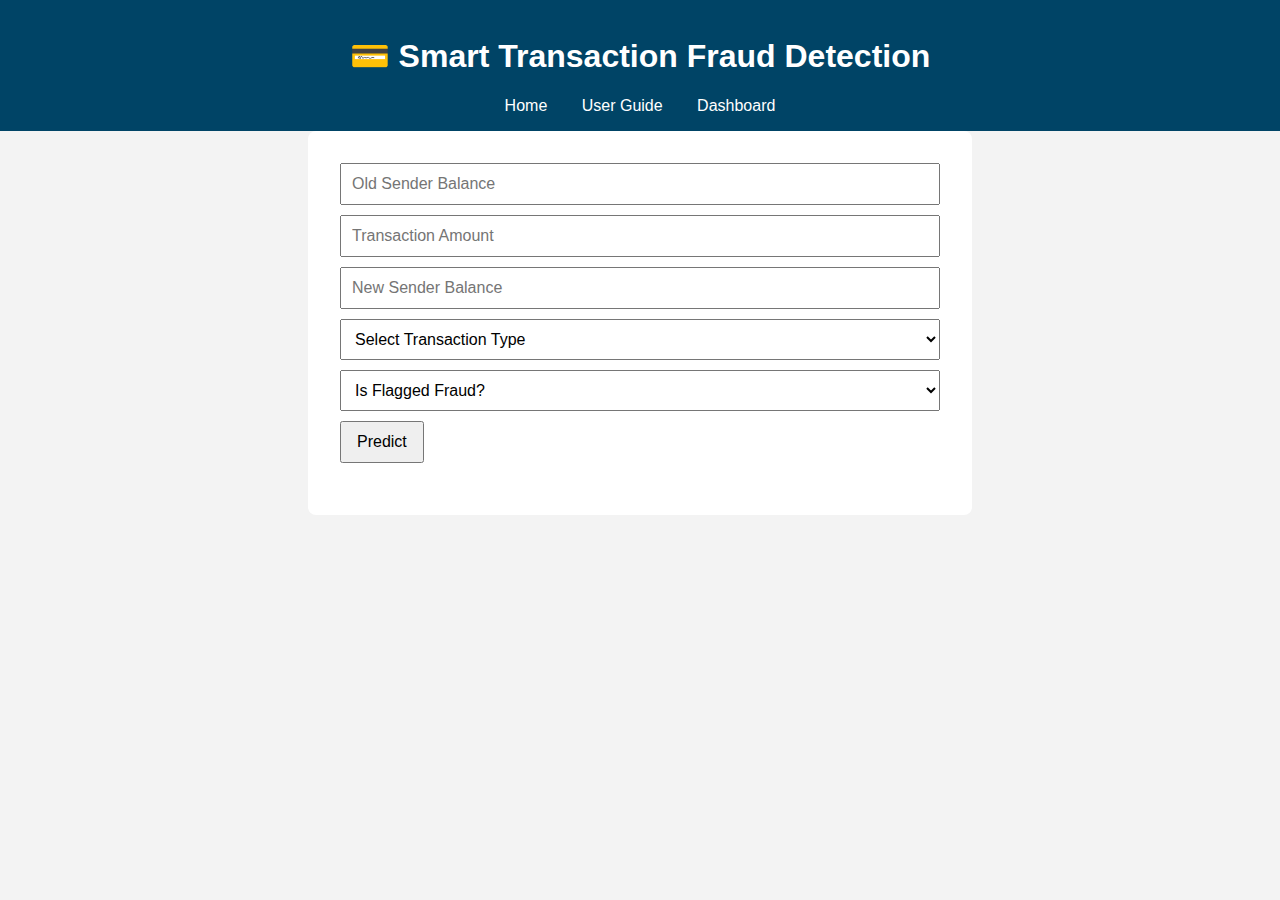
<file: index.html>
<!DOCTYPE html>
<html lang="en">
<head>
  <meta charset="UTF-8" />
  <meta name="viewport" content="width=device-width, initial-scale=1.0"/>
  <title>Fraud Detector</title>
  <link rel="stylesheet" href="style.css">
  <script src="script.js" defer></script>

</head>
<body>
  <header>
    <h1>💳 Smart Transaction Fraud Detection</h1>
    <nav>
      <a href="/">Home</a>
      <a href="/guide">User Guide</a>
      <a href="/dashboard">Dashboard</a>
    </nav>
  </header>

  <main>
    <form id="predict-form">
      <div id="input-grid">
        <input type="number" placeholder="Old Sender Balance" title="Amount of money transferred" class="input-field" />
        <input type="number" placeholder="Transaction Amount" title="Balance of sender before transaction" class="input-field" />
        <input type="number" placeholder="New Sender Balance" title="Balance of sender after transaction" class="input-field" />
        <select class="input-field" title="Transaction Type: 0=TRANSFER, 1=CASH_OUT">
          <option value="">Select Transaction Type</option>
          <option value="0">TRANSFER</option>
          <option value="1">CASH_OUT</option>
        </select>
        <select class="input-field" title="Flag if amount is suspicious (1=yes, 0=no)">
          <option value="">Is Flagged Fraud?</option>
          <option value="0">No</option>
          <option value="1">Yes</option>
        </select>
      </div>
      <button type="submit">Predict</button>
    </form>

    <div id="result"></div>
    <div id="explanation"></div>
  </main>
</body>
</html>
</file>
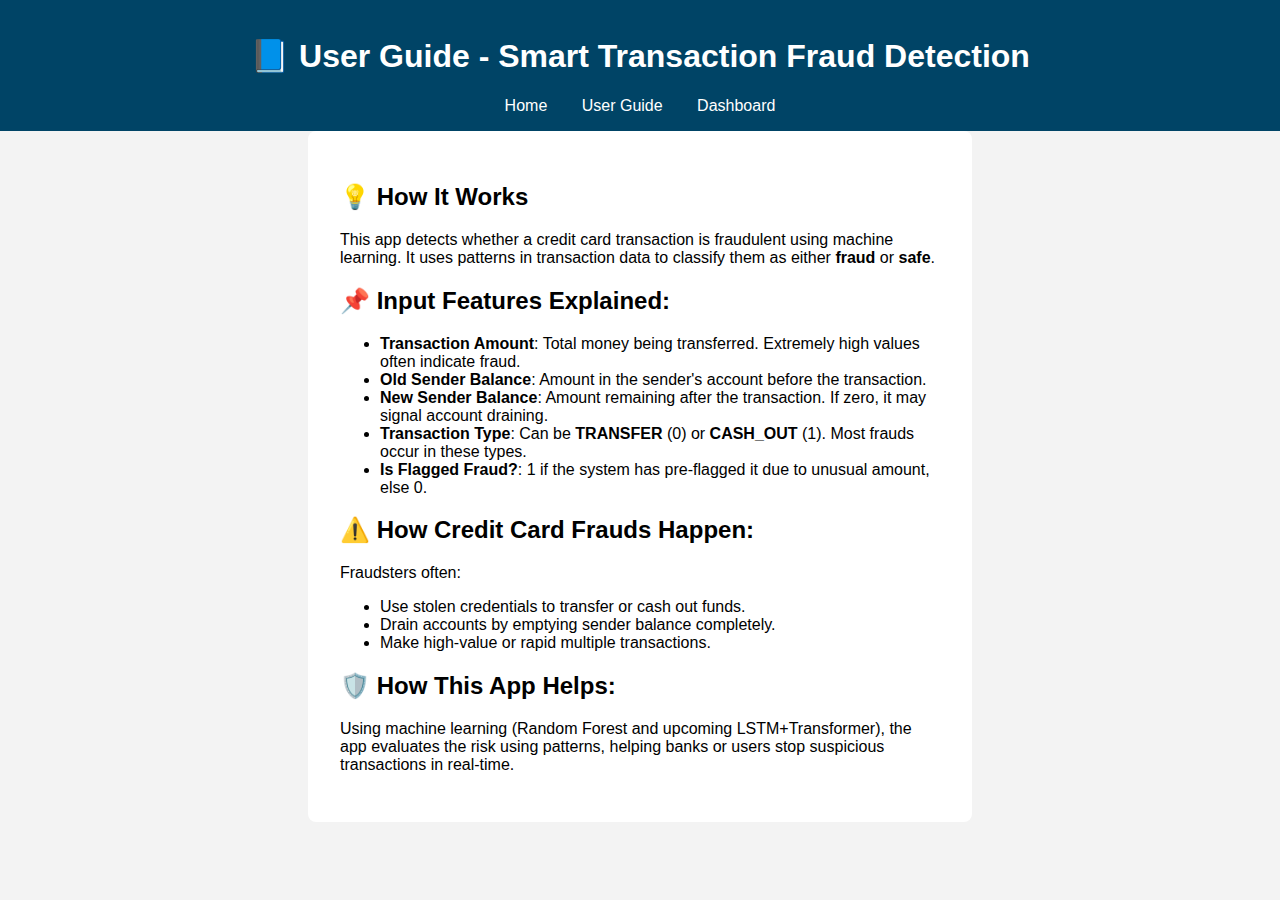
<file: guide.html>
<!-- Save this as frontend/guide.html -->
<!DOCTYPE html>
<html lang="en">
<head>
  <meta charset="UTF-8" />
  <meta name="viewport" content="width=device-width, initial-scale=1.0"/>
  <title>User Guide</title>
  <link rel="stylesheet" href="style.css">
  <script src="script.js" defer></script>
</head>
<body>
  <header>
    <h1>📘 User Guide - Smart Transaction Fraud Detection</h1>
    <nav>
      <a href="index.html">Home</a>
      <a href="guide.html">User Guide</a>
      <a href="dashboard.html">Dashboard</a>
    </nav>
  </header>

  <main class="guide">
    <h2>💡 How It Works</h2>
    <p>This app detects whether a credit card transaction is fraudulent using machine learning. It uses patterns in transaction data to classify them as either <b>fraud</b> or <b>safe</b>.</p>

    <h2>📌 Input Features Explained:</h2>
    <ul>
      <li><strong>Transaction Amount</strong>: Total money being transferred. Extremely high values often indicate fraud.</li>
      <li><strong>Old Sender Balance</strong>: Amount in the sender's account before the transaction.</li>
      <li><strong>New Sender Balance</strong>: Amount remaining after the transaction. If zero, it may signal account draining.</li>
      <li><strong>Transaction Type</strong>: Can be <b>TRANSFER</b> (0) or <b>CASH_OUT</b> (1). Most frauds occur in these types.</li>
      <li><strong>Is Flagged Fraud?</strong>: 1 if the system has pre-flagged it due to unusual amount, else 0.</li>
    </ul>

    <h2>⚠️ How Credit Card Frauds Happen:</h2>
    <p>Fraudsters often:
      <ul>
        <li>Use stolen credentials to transfer or cash out funds.</li>
        <li>Drain accounts by emptying sender balance completely.</li>
        <li>Make high-value or rapid multiple transactions.</li>
      </ul>
    </p>

    <h2>🛡️ How This App Helps:</h2>
    <p>Using machine learning (Random Forest and upcoming LSTM+Transformer), the app evaluates the risk using patterns, helping banks or users stop suspicious transactions in real-time.</p>
  </main>
</body>
</html>
</file>
<file: style.css>
body {
  font-family: Arial, sans-serif;
  background-color: #f3f3f3;
  margin: 0;
  padding: 0;
}

header {
  background-color: #004466;
  color: white;
  padding: 1rem;
  text-align: center;
}

nav a {
  margin: 0 15px;
  color: #fff;
  text-decoration: none;
}

main {
  padding: 2rem;
  max-width: 600px;
  margin: auto;
  background: white;
  border-radius: 8px;
}

#input-grid {
  display: grid;
  grid-template-columns: 1fr;
  gap: 10px;
}

.input-field {
  padding: 10px;
  font-size: 1rem;
}

button {
  margin-top: 10px;
  margin-right: 10px;
  padding: 10px 15px;
  font-size: 1rem;
  cursor: pointer;
}

#result, #explanation {
  margin-top: 20px;
  font-weight: bold;
}
</file>
